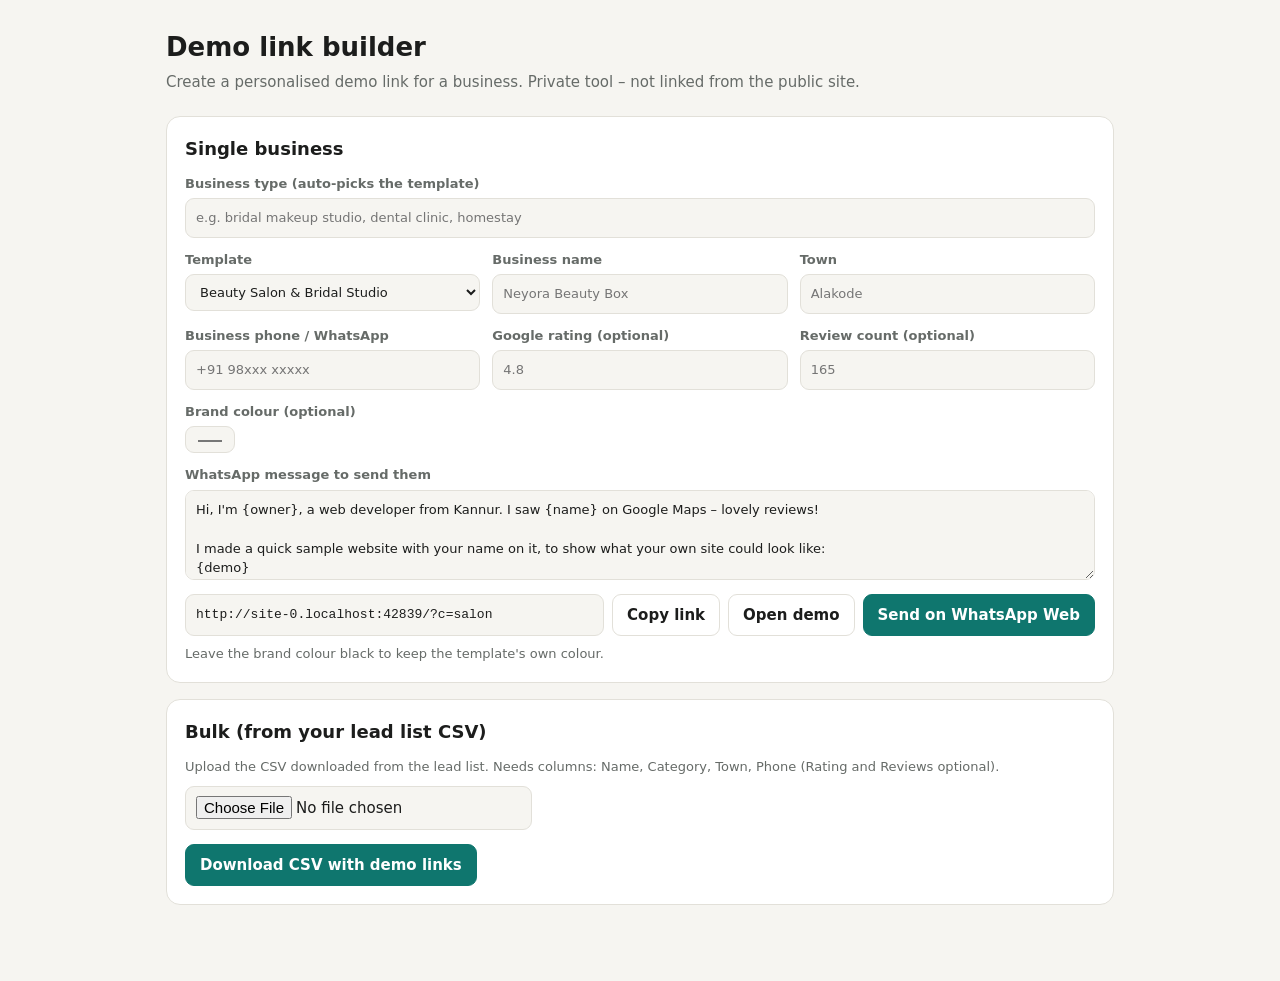
<file: builder.html>
<!doctype html>
<html lang="en">
<head>
<meta charset="utf-8">
<meta name="viewport" content="width=device-width, initial-scale=1">
<title>Demo Link Builder</title>
<meta name="robots" content="noindex, nofollow">
<style>
:root{--bg:#f6f5f1;--surface:#fff;--ink:#1c1d1c;--muted:#666b68;--line:#e2e0d9;--accent:#0f766e}
@media (prefers-color-scheme:dark){:root{--bg:#141413;--surface:#1d1d1b;--ink:#ecebe6;--muted:#a29f96;--line:#33322d;--accent:#2dd4bf}}
*{box-sizing:border-box}
body{margin:0;background:var(--bg);color:var(--ink);font:15px/1.5 system-ui,-apple-system,"Segoe UI",Roboto,sans-serif}
.wrap{max-width:980px;margin:0 auto;padding:28px 16px 60px}
h1{font-size:26px;margin:0 0 4px}
h2{font-size:18px;margin:0 0 12px}
.sub{color:var(--muted);margin:0 0 22px}
.card{background:var(--surface);border:1px solid var(--line);border-radius:14px;padding:18px;margin-bottom:16px}
.grid{display:grid;grid-template-columns:repeat(3,1fr);gap:12px}
label{display:flex;flex-direction:column;gap:5px;font-size:13px;color:var(--muted);font-weight:600}
input,select,textarea{font:inherit;color:var(--ink);background:var(--bg);border:1px solid var(--line);border-radius:9px;padding:9px 10px;font-weight:400}
textarea{min-height:90px;resize:vertical}
.full{grid-column:1/-1}
.out{display:flex;gap:8px;margin-top:14px;flex-wrap:wrap}
.out input{flex:1;min-width:240px;font-family:ui-monospace,monospace;font-size:13px}
.btn{border:1px solid var(--line);background:var(--surface);color:var(--ink);border-radius:9px;padding:9px 14px;font:inherit;font-weight:600;cursor:pointer;text-decoration:none;display:inline-flex;align-items:center}
.btn.primary{background:var(--accent);border-color:var(--accent);color:#fff}
.hint{color:var(--muted);font-size:13px;margin:8px 0 0}
table{width:100%;border-collapse:collapse;font-size:13px;margin-top:12px}
td,th{border-bottom:1px solid var(--line);padding:6px 8px;text-align:left;vertical-align:top}
td a{color:var(--accent);word-break:break-all}
@media (max-width:720px){.grid{grid-template-columns:1fr 1fr}}
@media (max-width:480px){.grid{grid-template-columns:1fr}}
</style>
</head>
<body>
<div class="wrap">
  <h1>Demo link builder</h1>
  <p class="sub">Create a personalised demo link for a business. Private tool – not linked from the public site.</p>

  <div class="card">
    <h2>Single business</h2>
    <div class="grid">
      <label class="full">Business type (auto-picks the template)<input id="type" placeholder="e.g. bridal makeup studio, dental clinic, homestay"></label>
      <label>Template<select id="cat"></select></label>
      <label>Business name<input id="name" placeholder="Neyora Beauty Box"></label>
      <label>Town<input id="town" placeholder="Alakode"></label>
      <label>Business phone / WhatsApp<input id="phone" placeholder="+91 98xxx xxxxx"></label>
      <label>Google rating (optional)<input id="rating" placeholder="4.8"></label>
      <label>Review count (optional)<input id="reviews" placeholder="165"></label>
      <label>Brand colour (optional)<input id="color" type="color" value="#000000"></label>
      <label class="full">WhatsApp message to send them<textarea id="tpl">Hi, I'm {owner}, a web developer from Kannur. I saw {name} on Google Maps – lovely reviews!

I made a quick sample website with your name on it, to show what your own site could look like:
{demo}

If you like it, I can set it up with your real photos and prices. If not, no problem at all 🙂</textarea></label>
    </div>
    <div class="out">
      <input id="link" readonly>
      <button class="btn" id="copy">Copy link</button>
      <a class="btn" id="open" target="_blank" rel="noopener">Open demo</a>
      <a class="btn primary" id="wa" target="whatsapp_web" rel="noopener">Send on WhatsApp Web</a>
    </div>
    <p class="hint">Leave the brand colour black to keep the template's own colour.</p>
  </div>

  <div class="card">
    <h2>Bulk (from your lead list CSV)</h2>
    <p class="hint" style="margin:0 0 10px">Upload the CSV downloaded from the lead list. Needs columns: Name, Category, Town, Phone (Rating and Reviews optional).</p>
    <input type="file" id="csv" accept=".csv">
    <div class="out"><button class="btn primary" id="dl" disabled>Download CSV with demo links</button></div>
    <div id="preview"></div>
  </div>
</div>

<script src="/config.js"></script>
<script src="/assets/categories.js"></script>
<script>
const A = window.AGENCY || {}, C = window.CATEGORIES, KW = window.CATEGORY_KEYWORDS;
const $ = id => document.getElementById(id);
$("cat").innerHTML = Object.entries(C).map(([k,c]) => `<option value="${k}">${c.label}</option>`).join("");

function detect(text){
  const t = (text||"").toLowerCase();
  let best = "", score = 0;
  for (const [k, words] of Object.entries(KW)) {
    const s = words.reduce((n,w) => n + (t.includes(w) ? w.length : 0), 0);
    if (s > score) { score = s; best = k; }
  }
  return best;
}
function normPhone(p){ let d=String(p||"").replace(/\D/g,""); if(d.length===10) d="91"+d; if(d.length===11&&d[0]==="0") d="91"+d.slice(1); return d; }

function buildLink(o){
  const u = new URL("/", location.origin);
  u.searchParams.set("c", o.cat);
  if (o.name) u.searchParams.set("n", o.name);
  if (o.town) u.searchParams.set("t", o.town);
  const p = normPhone(o.phone); if (p) u.searchParams.set("p", p);
  if (o.rating) u.searchParams.set("r", o.rating);
  if (o.reviews) u.searchParams.set("rv", String(o.reviews).replace(/\D/g,""));
  if (o.color && o.color !== "#000000") u.searchParams.set("color", o.color.replace("#",""));
  return u.toString();
}
function message(o, link){
  return $("tpl").value.replace(/\{owner\}/g, A.owner || "").replace(/\{name\}/g, o.name || "your business").replace(/\{demo\}/g, link);
}
function update(){
  const o = { cat:$("cat").value, name:$("name").value.trim(), town:$("town").value.trim(), phone:$("phone").value, rating:$("rating").value.trim(), reviews:$("reviews").value.trim(), color:$("color").value };
  const link = buildLink(o);
  $("link").value = link; $("open").href = link;
  const p = normPhone(o.phone);
  $("wa").href = p ? `https://web.whatsapp.com/send?phone=${p}&text=${encodeURIComponent(message(o, link))}` : "#";
}
$("type").addEventListener("input", () => { const k = detect($("type").value); if (k) $("cat").value = k; update(); });
["cat","name","town","phone","rating","reviews","color","tpl"].forEach(id => $(id).addEventListener("input", update));
$("copy").addEventListener("click", async () => { try { await navigator.clipboard.writeText($("link").value); $("copy").textContent = "Copied!"; setTimeout(()=>$("copy").textContent="Copy link",1200);} catch(e){ $("link").select(); } });
update();

/* bulk */
function parseCSV(text){
  const rows=[]; let row=[], cell="", q=false;
  for (let i=0;i<text.length;i++){ const ch=text[i];
    if(q){ if(ch==='"'){ if(text[i+1]==='"'){cell+='"';i++;} else q=false; } else cell+=ch; }
    else if(ch==='"') q=true; else if(ch===','){row.push(cell);cell="";} else if(ch==='\n'){row.push(cell);rows.push(row);row=[];cell="";} else if(ch!=='\r') cell+=ch; }
  if(cell||row.length){row.push(cell);rows.push(row);}
  return rows;
}
let bulkOut = null;
$("csv").addEventListener("change", async e => {
  const f = e.target.files[0]; if(!f) return;
  const rows = parseCSV((await f.text()).replace(/^﻿/,""));
  const head = rows.shift().map(h=>h.trim().toLowerCase());
  const col = n => head.findIndex(h => h === n || h.startsWith(n));
  const iN=col("name"), iC=col("category"), iG=col("category group"), iT=col("town"), iP=col("phone"), iR=col("rating"), iV=col("reviews");
  bulkOut = [["Name","Town","Phone","Template","Demo link","WhatsApp Web link"]];
  const prev = [];
  rows.filter(r=>r[iN]).forEach(r => {
    const o = { name:r[iN].split(/\s+\|\s+/)[0].trim(), town:r[iT]||"", phone:r[iP]||"", rating:iR>=0?r[iR]:"", reviews:iV>=0?r[iV]:"" };
    o.cat = detect(`${r[iC]||""} ${r[iN]} ${iG>=0?r[iG]:""}`) || "salon";
    const link = buildLink(o), p = normPhone(o.phone);
    const wa = p ? `https://web.whatsapp.com/send?phone=${p}&text=${encodeURIComponent(message(o, link))}` : "";
    bulkOut.push([o.name,o.town,o.phone,o.cat,link,wa]);
    if (prev.length < 15) prev.push(`<tr><td>${o.name}</td><td>${o.cat}</td><td><a href="${link}" target="_blank" rel="noopener">${link}</a></td></tr>`);
  });
  $("preview").innerHTML = `<p class="hint">${bulkOut.length-1} links generated. Preview:</p><table><tr><th>Business</th><th>Template</th><th>Demo link</th></tr>${prev.join("")}</table>`;
  $("dl").disabled = false;
});
$("dl").addEventListener("click", () => {
  const text = bulkOut.map(r => r.map(v => `"${String(v).replace(/"/g,'""')}"`).join(",")).join("\n");
  const a = document.createElement("a"); a.href = URL.createObjectURL(new Blob(["﻿"+text],{type:"text/csv"})); a.download = "demo-links.csv"; a.click();
});
</script>
</body>
</html>
</file>
